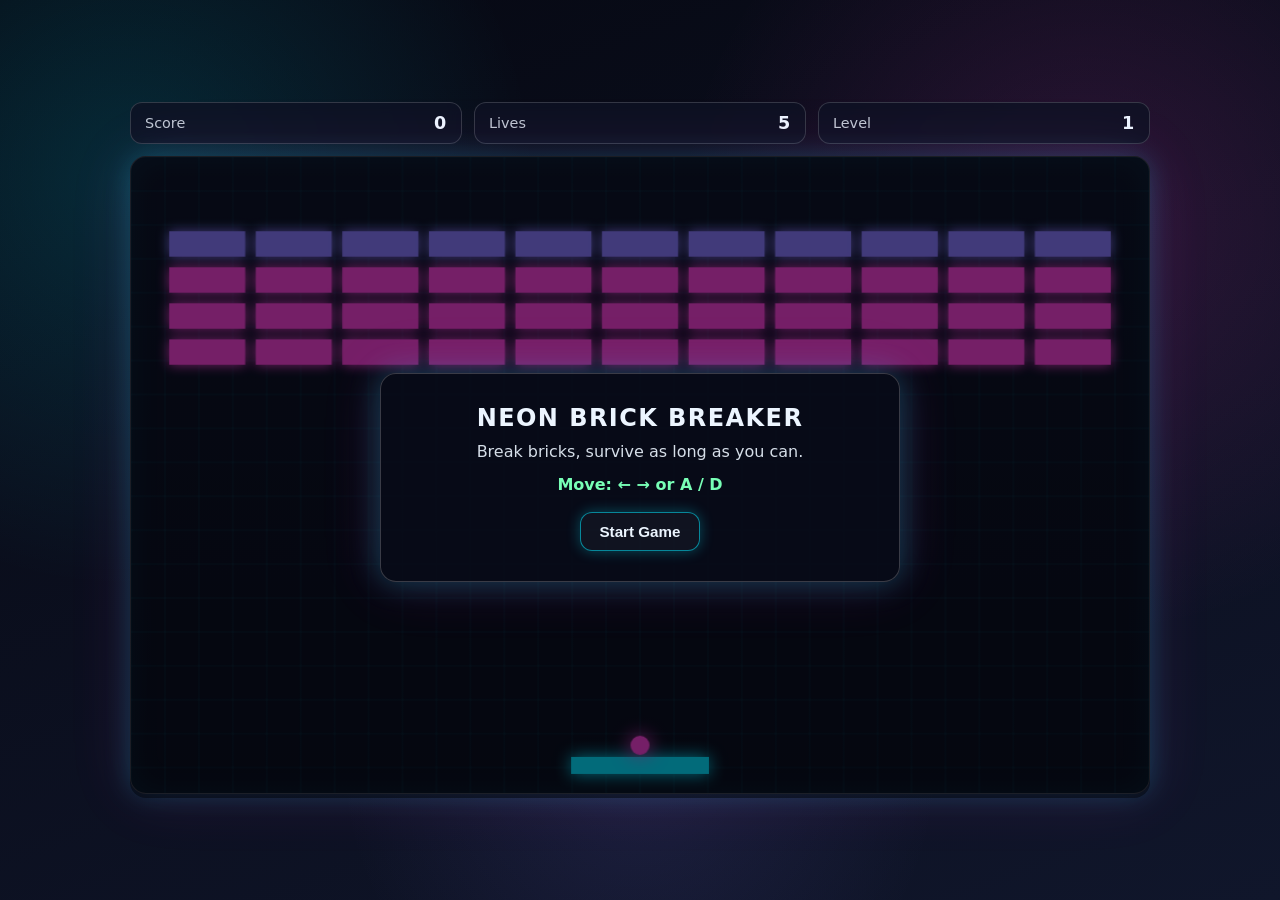
<file: games/brick-breaker/index.html>
<!doctype html>
<html lang="en">
  <head>
    <meta charset="UTF-8" />
    <meta name="viewport" content="width=device-width, initial-scale=1.0" />
    <title>Neon Brick Breaker</title>
    <link rel="stylesheet" href="style.css" />
  </head>
  <body>
    <div id="app" class="app">
      <header class="hud">
        <div class="stat"><span>Score</span><strong id="scoreValue">0</strong></div>
        <div class="stat"><span>Lives</span><strong id="livesValue">5</strong></div>
        <div class="stat"><span>Level</span><strong id="levelValue">1</strong></div>
      </header>

      <main class="game-shell">
        <canvas id="gameCanvas" width="960" height="600" aria-label="Brick breaker game canvas"></canvas>

        <section id="menuScreen" class="overlay visible" role="dialog" aria-live="polite">
          <div class="panel glow">
            <h1>Neon Brick Breaker</h1>
            <p>Break bricks, survive as long as you can.</p>
            <div class="controls-hint">
              <span>Move: ← → or A / D</span>
            </div>
            <button id="startBtn" class="btn primary">Start Game</button>
          </div>
        </section>

        <section id="gameOverScreen" class="overlay" role="dialog" aria-live="polite">
          <div class="panel glow">
            <h2>Game Over</h2>
            <p id="gameOverText">You reached level 1 with 0 points.</p>
            <div class="button-row">
              <button id="retryBtn" class="btn">Retry Level</button>
              <button id="restartBtn" class="btn primary">Start Over</button>
            </div>
          </div>
        </section>
      </main>
    </div>

    <script src="script.js"></script>
  </body>
</html>
</file>
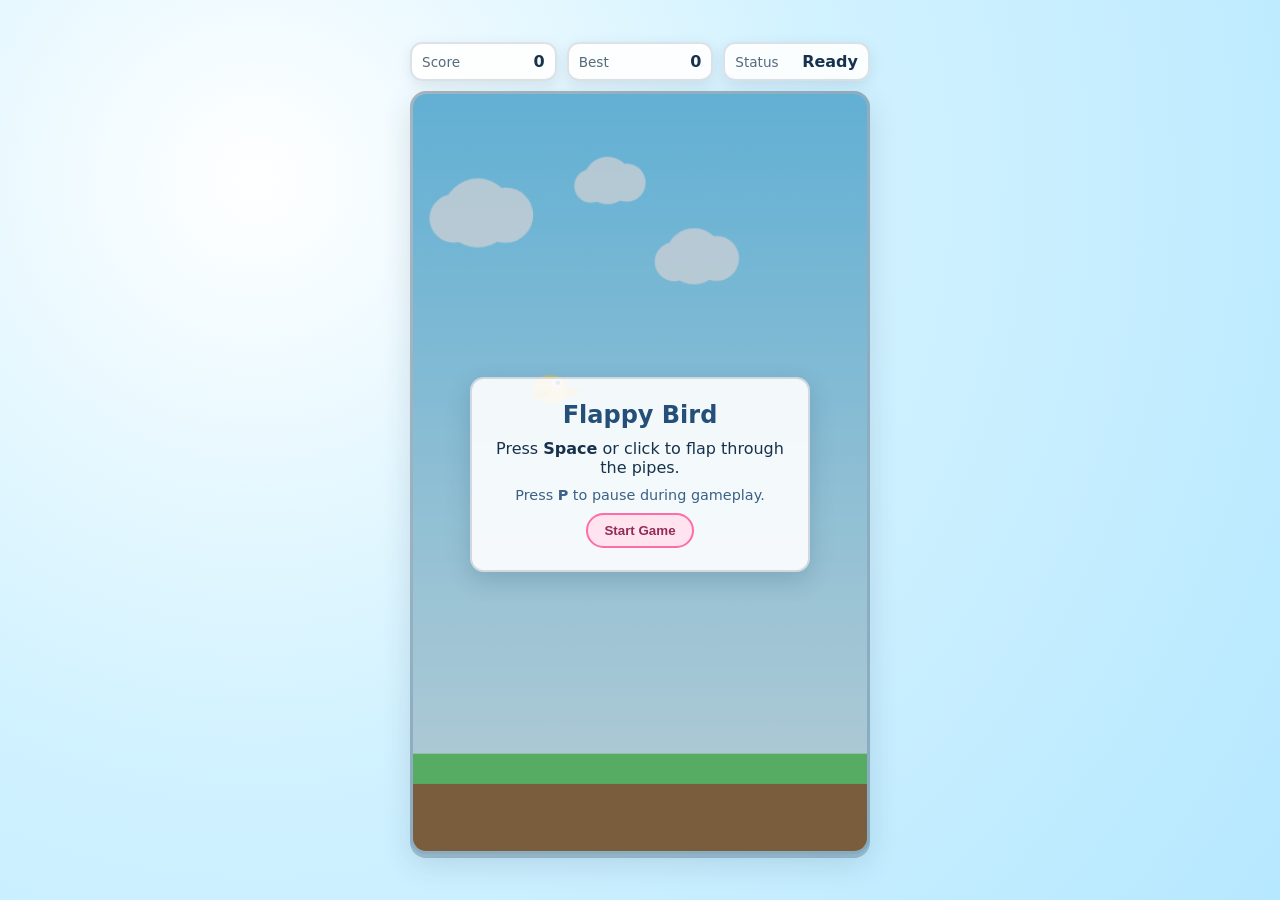
<file: games/flappy-bird/index.html>
<!doctype html>
<html lang="en">
  <head>
    <meta charset="UTF-8" />
    <meta name="viewport" content="width=device-width, initial-scale=1.0" />
    <title>Flappy Bird</title>
    <link rel="stylesheet" href="style.css" />
  </head>
  <body>
    <div class="app">
      <header class="hud">
        <div class="stat"><span>Score</span><strong id="scoreValue">0</strong></div>
        <div class="stat"><span>Best</span><strong id="bestValue">0</strong></div>
        <div class="stat"><span>Status</span><strong id="statusValue">Ready</strong></div>
      </header>

      <main class="game-shell">
        <canvas id="gameCanvas" width="420" height="700" aria-label="Flappy Bird game canvas"></canvas>

        <section id="startScreen" class="overlay visible" role="dialog" aria-live="polite">
          <div class="panel">
            <h1>Flappy Bird</h1>
            <p>Press <strong>Space</strong> or click to flap through the pipes.</p>
            <p class="sub">Press <strong>P</strong> to pause during gameplay.</p>
            <button id="startBtn" class="btn primary">Start Game</button>
          </div>
        </section>

        <section id="gameOverScreen" class="overlay" role="dialog" aria-live="polite">
          <div class="panel">
            <h2>Game Over</h2>
            <p id="gameOverText">You scored 0.</p>
            <div class="button-row">
              <button id="retryBtn" class="btn">Retry</button>
              <button id="restartBtn" class="btn primary">Start Over</button>
            </div>
          </div>
        </section>
      </main>
    </div>

    <script src="script.js"></script>
  </body>
</html>
</file>
<file: games/brick-breaker/style.css>
:root {
  --bg-0: #060812;
  --bg-1: #10162b;
  --panel: rgba(14, 19, 36, 0.82);
  --text: #ecf5ff;
  --cyan: #00e7ff;
  --pink: #ff3fd5;
  --green: #78ffb6;
  --purple: #8c7bff;
}

* {
  box-sizing: border-box;
}

html,
body {
  margin: 0;
  padding: 0;
  width: 100%;
  height: 100%;
  font-family: "Segoe UI", Inter, system-ui, -apple-system, sans-serif;
  color: var(--text);
  background:
    radial-gradient(circle at 10% 20%, rgba(0, 231, 255, 0.15), transparent 30%),
    radial-gradient(circle at 85% 25%, rgba(255, 63, 213, 0.14), transparent 32%),
    radial-gradient(circle at 50% 85%, rgba(140, 123, 255, 0.12), transparent 30%),
    linear-gradient(160deg, var(--bg-0), var(--bg-1));
}

body {
  display: grid;
  place-items: center;
  overflow: hidden;
}

.app {
  width: min(96vw, 1020px);
}

.hud {
  display: grid;
  grid-template-columns: repeat(3, 1fr);
  gap: 12px;
  margin-bottom: 12px;
}

.stat {
  background: var(--panel);
  border: 1px solid rgba(255, 255, 255, 0.16);
  border-radius: 12px;
  padding: 10px 14px;
  display: flex;
  justify-content: space-between;
  align-items: center;
  backdrop-filter: blur(6px);
}

.stat span {
  opacity: 0.8;
  font-size: 0.9rem;
}

.stat strong {
  font-size: 1.1rem;
  letter-spacing: 0.04em;
}

.game-shell {
  position: relative;
}

canvas {
  width: 100%;
  height: auto;
  border-radius: 16px;
  border: 1px solid rgba(255, 255, 255, 0.2);
  background: linear-gradient(180deg, #090e1d, #060812);
  box-shadow:
    0 0 28px rgba(0, 231, 255, 0.2),
    0 0 64px rgba(255, 63, 213, 0.12),
    inset 0 0 32px rgba(0, 231, 255, 0.08);
}

.overlay {
  position: absolute;
  inset: 0;
  display: none;
  align-items: center;
  justify-content: center;
  padding: 24px;
  background: rgba(4, 6, 14, 0.55);
  border-radius: 16px;
}

.overlay.visible {
  display: flex;
}

.panel {
  max-width: 520px;
  width: 100%;
  text-align: center;
  background: rgba(8, 12, 25, 0.9);
  border: 1px solid rgba(255, 255, 255, 0.2);
  border-radius: 16px;
  padding: 30px 24px;
}

.glow {
  box-shadow:
    0 0 30px rgba(0, 231, 255, 0.25),
    0 0 60px rgba(255, 63, 213, 0.15);
}

h1,
h2 {
  margin: 0 0 10px;
  letter-spacing: 0.06em;
  text-transform: uppercase;
}

p {
  margin: 0 0 14px;
  opacity: 0.9;
}

.controls-hint {
  margin-bottom: 18px;
  font-weight: 600;
  color: var(--green);
}

.button-row {
  display: flex;
  gap: 12px;
  justify-content: center;
  flex-wrap: wrap;
}

.btn {
  border: 1px solid rgba(255, 255, 255, 0.25);
  background: rgba(255, 255, 255, 0.04);
  color: var(--text);
  border-radius: 12px;
  padding: 10px 18px;
  font-size: 0.95rem;
  font-weight: 700;
  cursor: pointer;
  transition: transform 120ms ease, box-shadow 120ms ease, background 120ms ease;
}

.btn:hover {
  transform: translateY(-1px);
  background: rgba(255, 255, 255, 0.1);
}

.btn:active {
  transform: translateY(0);
}

.btn.primary {
  border-color: rgba(0, 231, 255, 0.55);
  box-shadow: 0 0 14px rgba(0, 231, 255, 0.3);
}

@media (max-width: 720px) {
  .hud {
    grid-template-columns: 1fr;
  }
}
</file>
<file: games/flappy-bird/style.css>
:root {
  --sky-top: #7ad7ff;
  --sky-bottom: #c9f2ff;
  --grass: #6ad26a;
  --pipe-main: #56c253;
  --pipe-dark: #3a9d38;
  --bird-yellow: #ffe66e;
  --bird-orange: #ffb248;
  --panel: rgba(255, 255, 255, 0.9);
  --ink: #17324d;
  --accent: #ff6ca8;
}

* {
  box-sizing: border-box;
}

html,
body {
  width: 100%;
  height: 100%;
  margin: 0;
  font-family: "Segoe UI", Inter, system-ui, -apple-system, sans-serif;
  color: var(--ink);
  background: radial-gradient(circle at 20% 20%, #ffffff, #d2f2ff 45%, #b6e8ff);
}

body {
  display: grid;
  place-items: center;
}

.app {
  width: min(95vw, 460px);
}

.hud {
  display: grid;
  grid-template-columns: repeat(3, 1fr);
  gap: 10px;
  margin-bottom: 10px;
}

.stat {
  background: var(--panel);
  border: 2px solid rgba(23, 50, 77, 0.14);
  border-radius: 12px;
  padding: 8px 10px;
  display: flex;
  align-items: center;
  justify-content: space-between;
  box-shadow: 0 4px 14px rgba(23, 50, 77, 0.1);
}

.stat span {
  opacity: 0.72;
  font-size: 0.85rem;
}

.stat strong {
  font-size: 1rem;
}

.game-shell {
  position: relative;
}

canvas {
  width: 100%;
  height: auto;
  border-radius: 16px;
  border: 3px solid rgba(23, 50, 77, 0.15);
  box-shadow: 0 10px 30px rgba(23, 50, 77, 0.14);
  cursor: pointer;
}

.overlay {
  position: absolute;
  inset: 0;
  display: none;
  align-items: center;
  justify-content: center;
  padding: 20px;
  border-radius: 16px;
  background: rgba(23, 50, 77, 0.24);
}

.overlay.visible {
  display: flex;
}

.panel {
  width: min(100%, 340px);
  background: var(--panel);
  border: 2px solid rgba(23, 50, 77, 0.16);
  border-radius: 14px;
  padding: 22px 18px;
  text-align: center;
  box-shadow: 0 8px 24px rgba(23, 50, 77, 0.18);
}

h1,
h2 {
  margin: 0 0 10px;
  color: #244f78;
}

p {
  margin: 0 0 10px;
}

.sub {
  font-size: 0.9rem;
  color: #3b6186;
}

.button-row {
  display: flex;
  gap: 10px;
  justify-content: center;
  flex-wrap: wrap;
}

.btn {
  appearance: none;
  border: 2px solid #3b6186;
  border-radius: 999px;
  padding: 8px 16px;
  font-weight: 700;
  color: #244f78;
  background: #fff;
  cursor: pointer;
  transition: transform 120ms ease, box-shadow 120ms ease;
}

.btn:hover {
  transform: translateY(-1px);
  box-shadow: 0 6px 14px rgba(23, 50, 77, 0.18);
}

.btn:active {
  transform: translateY(0);
}

.btn.primary {
  border-color: var(--accent);
  color: #922b57;
  background: #ffe4f0;
}
</file>
